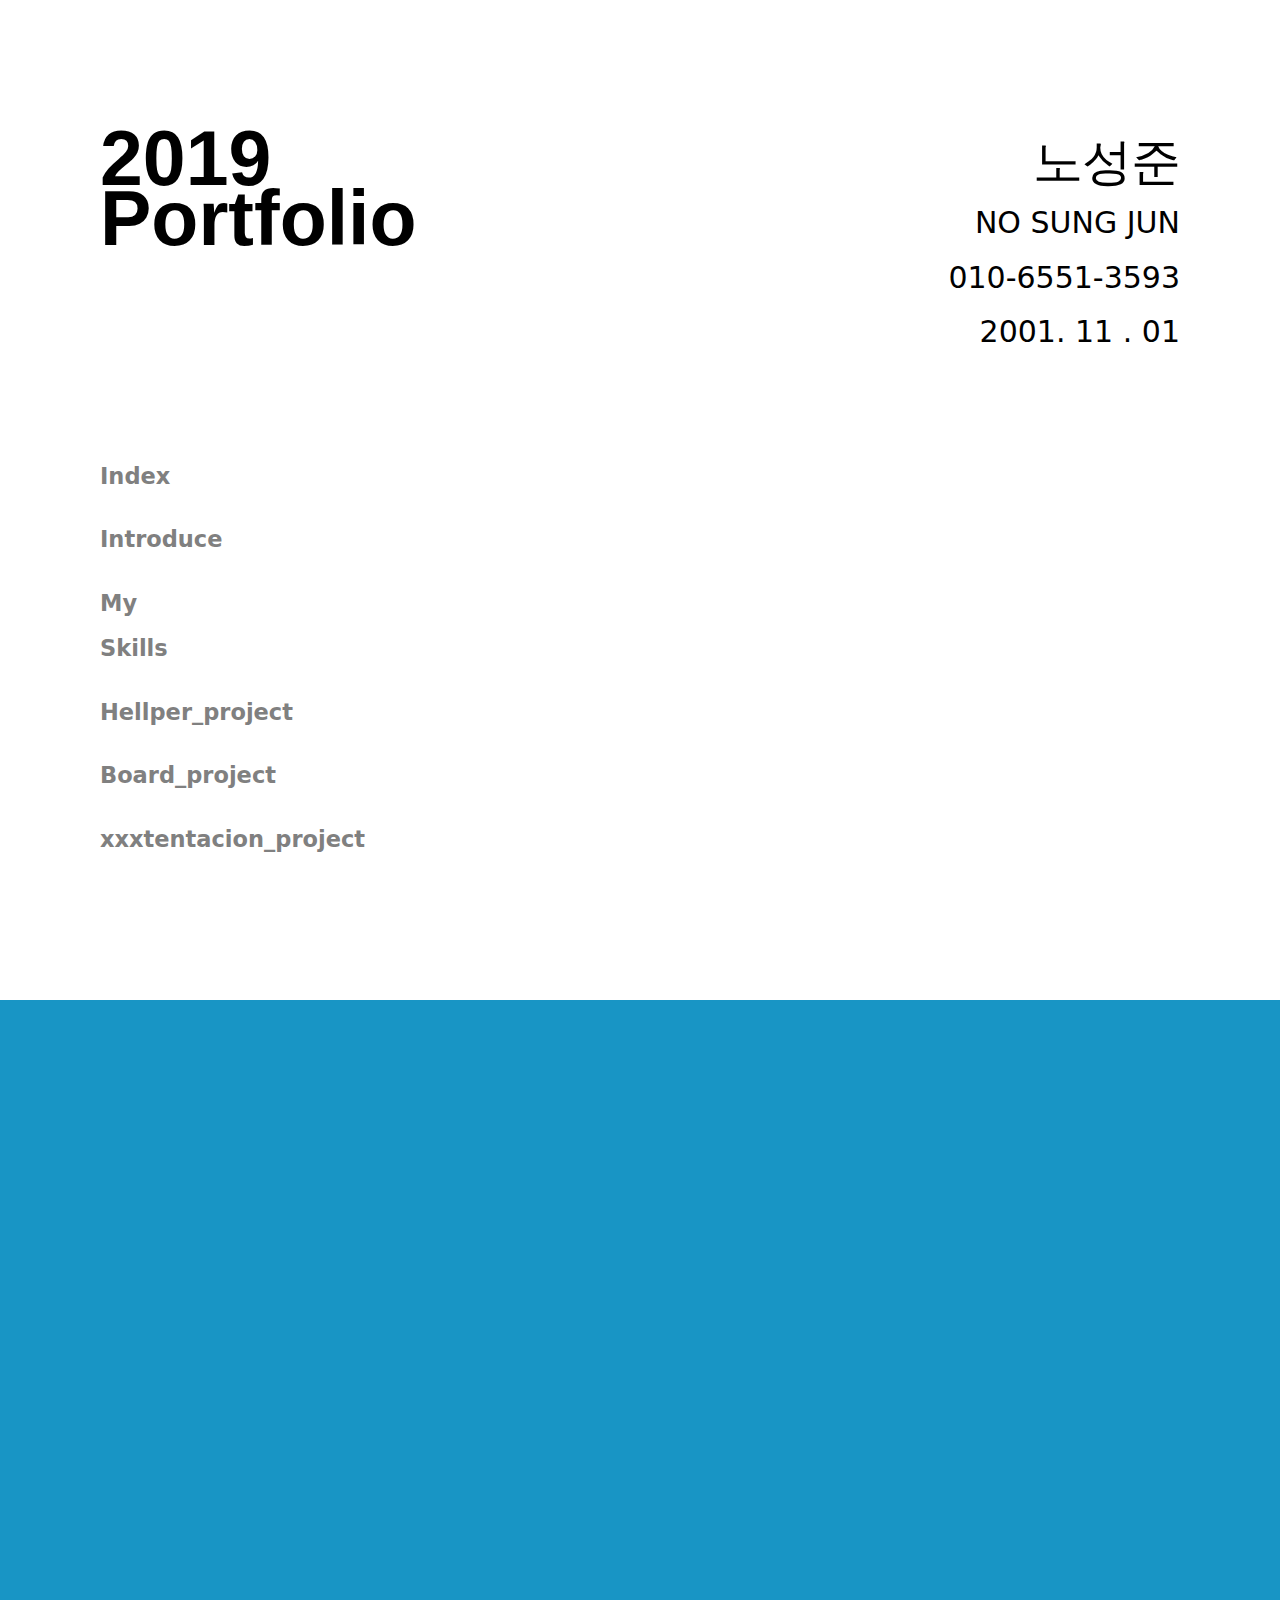
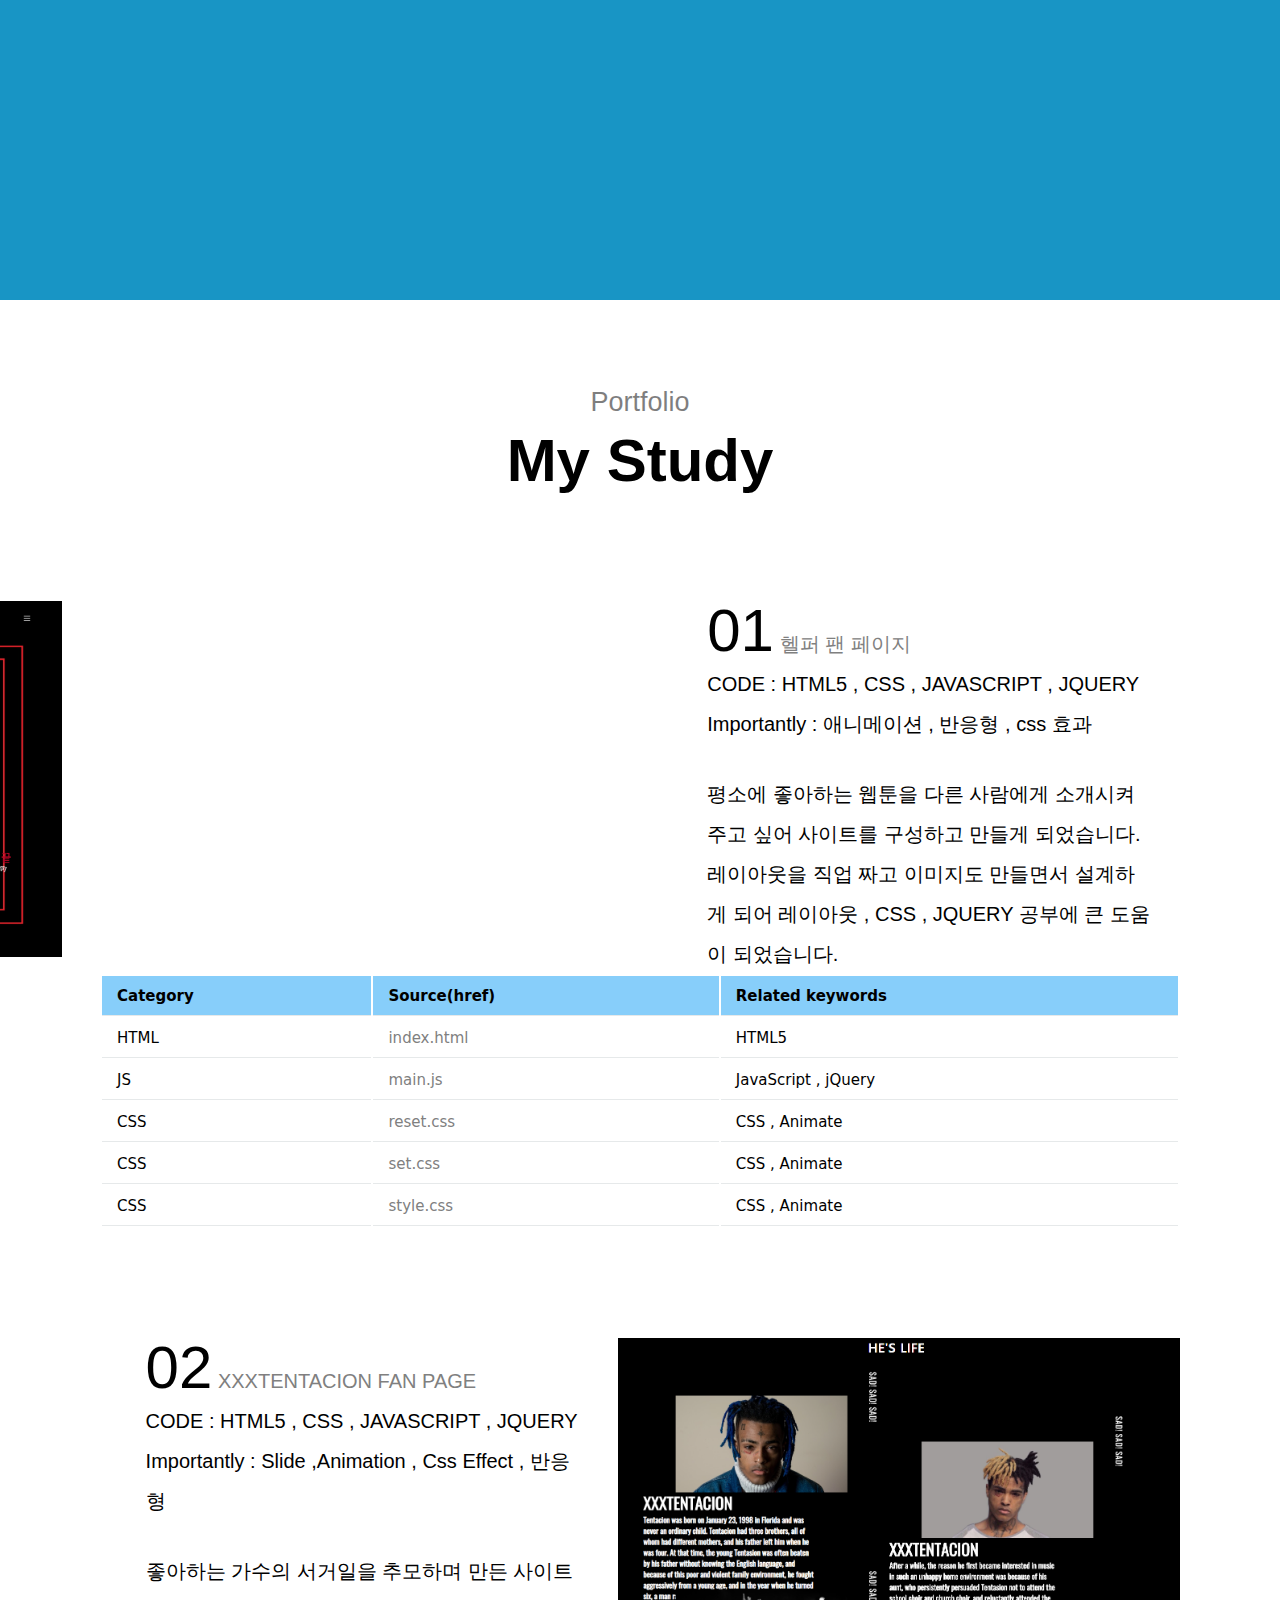
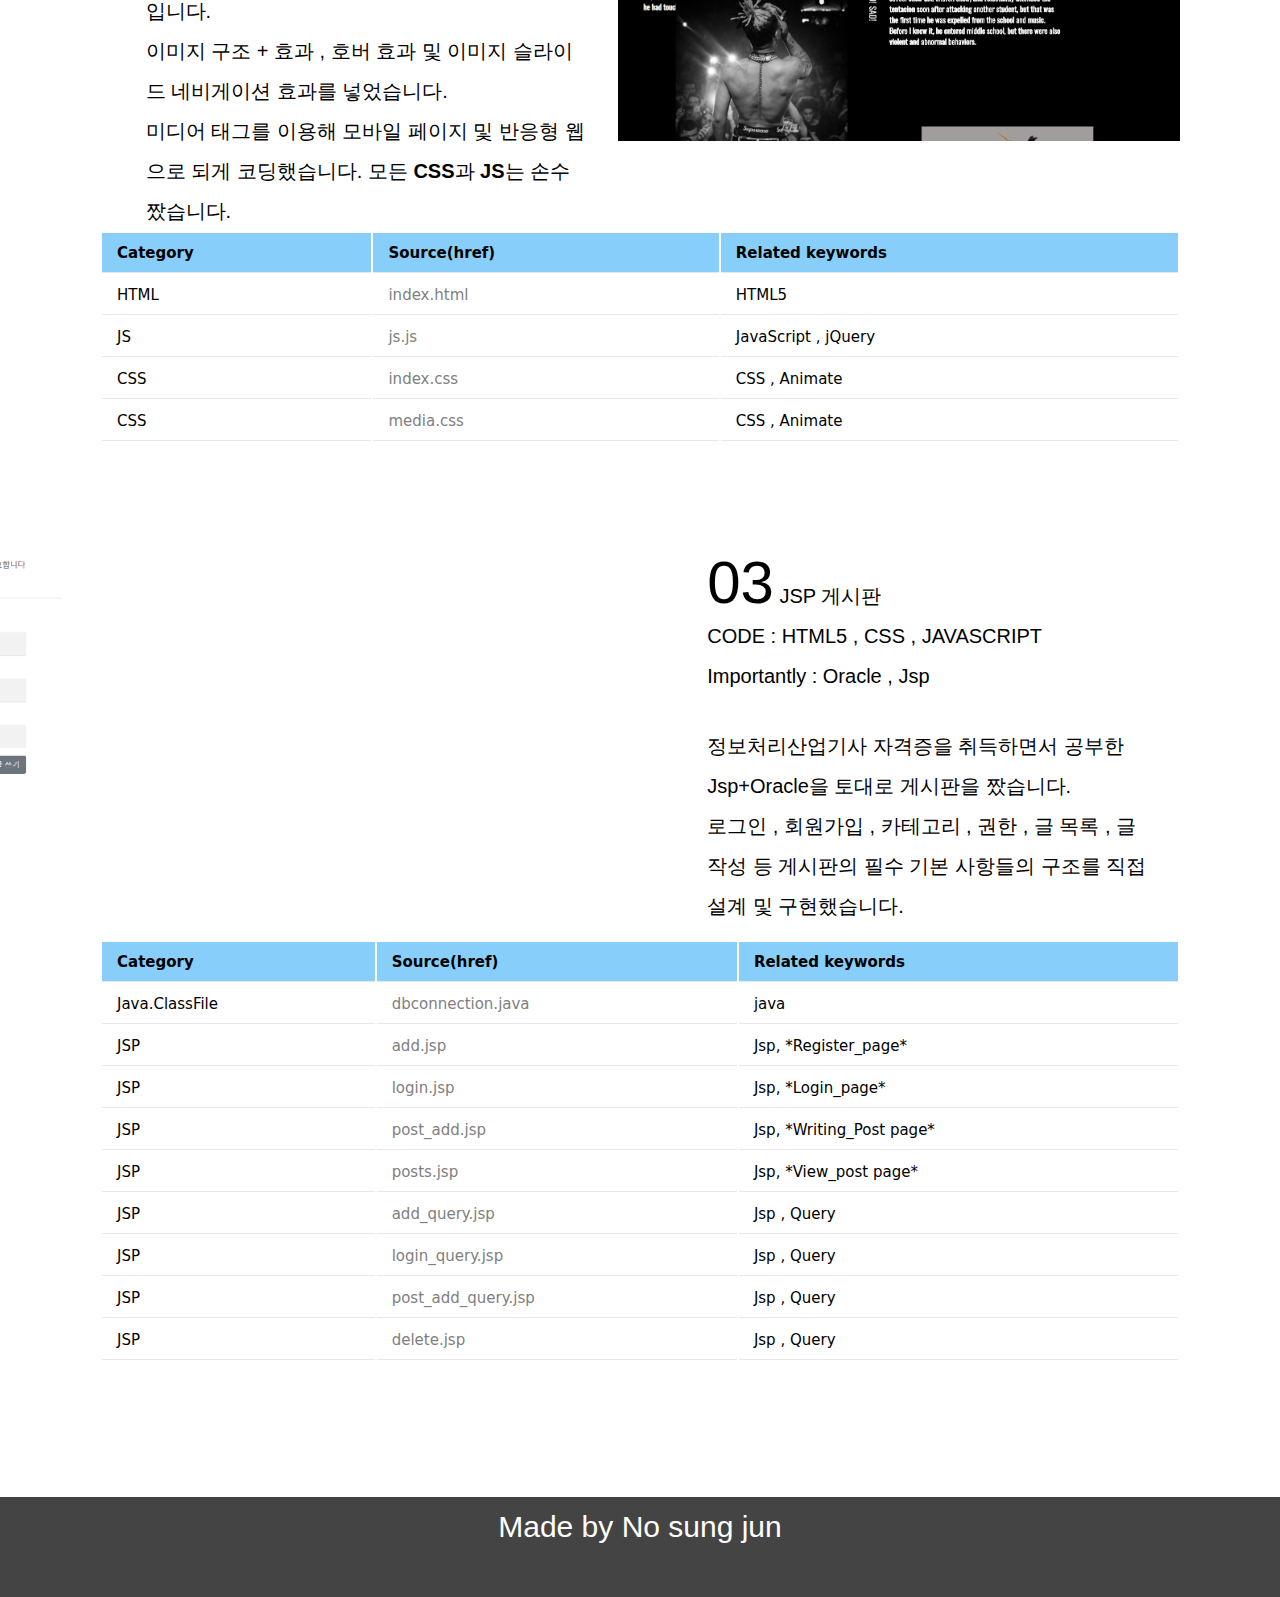
<file: html_p2/index.html>
<!DOCTYPE html>
<html lang="en">
<head>
    <meta charset="UTF-8">
    <title>Title</title>
    <link rel="stylesheet" href="css/index.css">
    <link rel="stylesheet" href="css/banner_img.css">
    <script src="https://ajax.googleapis.com/ajax/libs/jquery/3.4.1/jquery.min.js"></script>
    <script src="js/js.js"></script>

</head>
<body style="overflow-x:hidden">
<div class="main">
    <div class="banner">
    <div class="banner_inner">
        <div class="banner_left" >
            <a style="font-weight: 900;font-size: 77px;line-height: 62%;font-family: sans-serif;">2019 <br> Portfolio</a>
        </div>
        <div class="banner_right">
            <div class="banner_right_a">
            <a id="NSJ">노성준</a><br>
            <a>NO SUNG JUN</a><br>
            <a>010-6551-3593</a><br>
            <a>2001. 11 . 01</a>
            </div>
        </div>
    </div>
    <div class="banner_out">
        <div class="banner_out_left">
        <nav>
            <h2 class="hover_1"><a href="#">Index </a></h2>
            <h2 class="hover_2"><a href="#">Introduce </a></h2>
            <h2 class="hover_3"><a href="#">My Skills </a></h2>
            <h2 class="hover_4"><a href="#">Hellper_project</a></h2>
            <h2 class="hover_5"><a href="#">Board_project</a></h2>
            <h2 class="hover_6"><a href="#">xxxtentacion_project</a></h2>

        </nav>
        </div>
        <div class="banner_out_right">
            <div class="banner_img">
                    <div id="banner_img1" class="banner_img_set" style=" z-index:91">
                        <div style="position:relative;;"><img src="img/hellper.PNG" /></div>
                    </div>
                    <div id="banner_img2" class="banner_img_set">
                        <div style="position:relative">    <img src="img/jsp.PNG" /></div>
                    </div>
                    <div id="banner_img3" class="banner_img_set">
                        <div style="position:relative"><img src="img/xxx.PNG" /></div>
                    </div>
                <div class="intro_me">
                    <a class="intro">About</a>
                    <h1 class="about">Myself</h1>
                    <div style="border-bottom: 3px solid white;padding-top: 8px;"></div>
                    <div style="margin-top:10px;"><a>
                        지금까지 만든 웹사이트 , 공부물과 노력들로 웹사이트를 제작하면서 많은 지식들을 배웠습니다. </a></div>
                    <div style="margin-top:30px;"> <a>제 재능을 낭비하지 않고 거기에 열정을 더해 사용하고<br> 부족한 점을 채우며
                        항상 한 단계 더 성장하고 싶습니다.  </a></div> <div style="margin-top:30px;"><a>새로운 기술이 하루가 다르게 출시되고 개발되는<br>
                    이런 변화하는 디지털 시대에서 <br>열정과 노력을 바탕으로 능력을 한껏 발휘하는게 저의 꿈입니다. </a></div>
                </div>
                <div id="skills" >
                    <div class="skill_intro">
                        <a class="intro">About</a>
                        <h1 class="about">My Skills</h1>
                        <div style="border-bottom: 3px solid white;padding-top: 8px;"></div>
                        <a style="color: white; font-family: sans-serif; font-weight: 500; font-size: 18px;">Github Link :
                            <a style="text-decoration: none;color: white;"href="https://github.com/ehrm454">https://github.com/ehrm454</a><br>
                            <div class="skill_style">
                                <a style="font-size: 19px; line-height: 1;">HTML5 </a><br><a> ☑ 레이아웃 <br>☑ 화면 구현 <br> ☑ 반응형 <br>☑ 모바일 페이지  </a><br>
                            </div>
                            <div class="skill_style">
                                <a style="font-size: 19px; line-height: 1;">css</a><br><a> ☑ 반응형 <br> ☑ @media 활용 <br> ☑ 애니메이션</a>
                            </div>
                            <div class="skill_style"><a style="font-size: 19px; line-height: 1;">  JavaScript , JSP  </a> <br>
                                <a>  ☑ 채팅 <br> ☑ 데이터베이스를 활용한 게시판 <br> ☑ 웹 게임 <br> ☑ SNS  </a><br>
                            </div>
                            <div class="skill_style"><a style="font-size: 19px; line-height: 1;">PHP</a><br>
                                <a>☑ SNS</a>
                            </div>
                            <div class="skill_style"><a style="font-size: 19px; line-height: 1;"> Database </a><br><a> ☑ Oracle  ☑ Mysql <br> ☑ 데이터베이스 설계 ☑ 구조 이해</a><br></div>
                        </a></div>
                </div>
            </div>
        </div>
    </div>
    </div>
    <div class="introduction">
        <div id="me" class="set">
        </div>
    </div>
    <div id="ppt" class="set">
        <div class="ppt_first">
            <div class="ppt_header"><a style="display: block;opacity: .5;font-size: 27px;"> Portfolio </a><br>
                <a id="a_animate" style=" font-size: 60px; font-weight: 900;font-family: sans-serif;">My Study </a></div>
            <div class="ppt_content">
                <div class="ppt_contents">

                    <div class="ppt_img1"><img src="img/hellper.PNG"> </div>
                    <div class="ppt_contents_p">
                        <a style="font-size:60px; line-height: 1;">01</a> <a href="https://ehrm454.github.io/html_hellper">헬퍼 팬 페이지</a><br>
                        <a>CODE : HTML5 , CSS , JAVASCRIPT , JQUERY</a> <br>
                        <a>Importantly : 애니메이션 , 반응형 , css 효과 </a><br>
                        <div class="ppt_contents_p2"><a>평소에 좋아하는 웹툰을 다른 사람에게 소개시켜주고 싶어 사이트를 구성하고 만들게 되었습니다.
                            <br> 레이아웃을 직업 짜고 이미지도 만들면서 설계하게 되어 레이아웃 , CSS , JQUERY 공부에 큰 도움이 되었습니다.</a></div>
                    </div>
                </div>
                <div class="ppt_table">
                    <table>
                        <tr>
                            <th>Category</th>
                            <th>Source(href)</th>
                            <th>Related keywords</th>
                        </tr>
                        <tr>
                            <td>HTML</td>
                            <td><a href="https://github.com/ehrm454/ehrm454.github.io/blob/master/html_hellper/index.html">index.html</a></td>
                            <td>HTML5 </td>
                        </tr>
                        <tr>
                            <td>JS</td>
                            <td><a href="https://github.com/ehrm454/ehrm454.github.io/blob/master/html_hellper/js/main.js">main.js</a></td>
                            <td>JavaScript , jQuery</td>
                        </tr>
                        <tr>
                            <td>CSS</td>
                            <td><a href="https://github.com/ehrm454/ehrm454.github.io/blob/master/html_hellper/css/reset.css">reset.css</a></td>
                            <td>CSS , Animate</td>
                        </tr>
                        <tr>
                            <td>CSS</td>
                            <td><a href="https://github.com/ehrm454/ehrm454.github.io/blob/master/html_hellper/css/set.css">set.css</a></td>
                            <td>CSS , Animate</td>
                        </tr>
                        <tr>
                            <td>CSS</td>
                            <td><a href="https://github.com/ehrm454/ehrm454.github.io/blob/master/html_hellper/css/style.css">style.css</a></td>
                            <td>CSS , Animate</td>
                        </tr>
                    </table>
                </div>
            </div>
        </div>
        <div class="ppt_first">
            <div class="ppt_content">
                <div class="ppt_contents">

                    <div class="ppt_img2"><img src="img/xxx.PNG" style=" float: right;"> </div>
                    <div class="ppt_contents_p">
                        <a style="font-size:60px; line-height: 1;">02</a> <a href="https://ehrm454.github.io/ripx/">XXXTENTACION FAN PAGE</a><br>
                        <a>CODE : HTML5 , CSS , JAVASCRIPT , JQUERY</a> <br>
                        <a>Importantly : Slide ,Animation , Css Effect , 반응형  </a><br>
                        <div class="ppt_contents_p2"><a>좋아하는 가수의 서거일을 추모하며 만든 사이트입니다.
                            <br>이미지 구조 + 효과 , 호버 효과 및 이미지 슬라이드 네비게이션 효과를 넣었습니다. <br> 미디어 태그를 이용해 모바일 페이지 및 반응형 웹으로 되게 코딩했습니다.
                            모든 <strong>CSS</strong>과 <strong>JS</strong>는 손수 짰습니다.</a></div>
                    </div>
                </div>
                <div class="ppt_table">
                    <table>
                        <tr>
                            <th>Category</th>
                            <th>Source(href)</th>
                            <th>Related keywords</th>
                        </tr>
                        <tr>
                            <td>HTML</td>
                            <td><a href="https://github.com/ehrm454/ehrm454.github.io/blob/master/ripx/index.html">index.html</a></td>
                            <td>HTML5 </td>
                        </tr>
                        <tr>
                            <td>JS</td>
                            <td><a href="https://github.com/ehrm454/ehrm454.github.io/blob/master/ripx/js/js.js">js.js</a></td>
                            <td>JavaScript , jQuery</td>
                        </tr>
                        <tr>
                            <td>CSS</td>
                            <td><a href="https://github.com/ehrm454/ehrm454.github.io/blob/master/ripx/css/index.css">index.css</a></td>
                            <td>CSS , Animate</td>
                        </tr>
                        <tr>
                            <td>CSS</td>
                            <td><a href="https://github.com/ehrm454/ehrm454.github.io/blob/master/ripx/css/media.css">media.css</a></td>
                            <td>CSS , Animate</td>
                        </tr>
                    </table>
                </div>
            </div>
        </div>
        <div class="ppt_first">
            <div class="ppt_content">
                <div class="ppt_contents">

                    <div class="ppt_img3"><img src="img/jsp.PNG"> </div>
                    <div class="ppt_contents_p">
                        <a style="font-size:60px; line-height: 1;">03</a> JSP 게시판<br>
                        <a>CODE : HTML5 , CSS , JAVASCRIPT </a> <br>
                        <a>Importantly : Oracle , Jsp  </a><br>
                        <div class="ppt_contents_p2"><a> 정보처리산업기사 자격증을 취득하면서 공부한 Jsp+Oracle을 토대로 게시판을 짰습니다.
                            <br> 로그인 , 회원가입 , 카테고리 , 권한 , 글 목록 , 글 작성 등 게시판의 필수 기본 사항들의 구조를 직접 설계 및 구현했습니다. </a></div>
                    </div>
                </div>
                <div class="ppt_table">
                    <table>
                        <tr>
                            <th>Category</th>
                            <th>Source(href)</th>
                            <th>Related keywords</th>
                        </tr>
                        <tr>
                            <td>Java.ClassFile</td>
                            <td><a href="https://github.com/ehrm454/board/blob/master/board/src/DBPKG/dbconnection.java">dbconnection.java</a></td>
                            <td>java</td>
                        </tr>
                        <tr>
                            <td>JSP</td>
                            <td><a href="https://github.com/ehrm454/board/blob/master/board/WebContent/add.jsp">add.jsp</a></td>
                            <td>Jsp, *Register_page*</td>
                        </tr>
                        <tr>
                            <td>JSP</td>
                            <td><a href="https://github.com/ehrm454/board/blob/master/board/WebContent/login.jsp">login.jsp</a></td>
                            <td>Jsp, *Login_page*</td>
                        </tr>
                        <tr>
                            <td>JSP</td>
                            <td><a href="https://github.com/ehrm454/board/blob/master/board/WebContent/post_add.jsp">post_add.jsp</a></td>
                            <td>Jsp, *Writing_Post page*</td>
                        </tr>
                        <tr>
                            <td>JSP</td>
                            <td><a href="https://github.com/ehrm454/board/blob/master/board/WebContent/posts.jsp">posts.jsp</a></td>
                            <td>Jsp, *View_post page*</td>
                        </tr>
                        <tr>
                            <td>JSP</td>
                            <td><a href="https://github.com/ehrm454/board/blob/master/board/WebContent/add_query.jsp">add_query.jsp</a></td>
                            <td>Jsp , Query</td>
                        </tr>
                        <tr>
                            <td>JSP</td>
                            <td><a href="https://github.com/ehrm454/board/blob/master/board/WebContent/login_query.jsp">login_query.jsp</a></td>
                            <td>Jsp , Query</td>
                        </tr>
                        <tr>
                            <td>JSP</td>
                            <td><a href="https://github.com/ehrm454/board/blob/master/board/WebContent/post_add_query.jsp">post_add_query.jsp</a></td>
                            <td>Jsp , Query</td>
                        </tr>
                        <tr>
                            <td>JSP</td>
                            <td><a href="https://github.com/ehrm454/board/blob/master/board/WebContent/delete.jsp">delete.jsp</a></td>
                            <td>Jsp , Query</td>
                        </tr>

                    </table>
                </div>
            </div>
        </div>
    </div>
</div>
<footer>
    <div class="footer_one">Made by No sung jun</div>
</footer>
</body>
</html>
</file>
<file: html_p2/test.html>
<!DOCTYPE html>
<html lang="en">
<head>
    <meta http-equiv="Content-Type" content="text/html; charset=UTF-8" />
    <title>Anonymous X - #2</title>
    <style>
        html, body {
            margin: 0;
            padding: 0;
        }
        div {
            text-align: center;
        }
        #wrapper {
            width: 100%;
            overflow: hidden;
            margin: 0 auto;
        }
        #wrapper #logo {
            background-color: #cccccc;
            height: 150px;
        }
        #wrapper #navi {
            background-color: #00ffff;
            height: 50px;
            width: 100%;
        }
        #wrapper #contents {
            background-color: #666666;
            height: 3000px;
        }
    </style>
    <script src="https://ajax.googleapis.com/ajax/libs/jquery/3.4.1/jquery.min.js"></script>
    <script type="text/javascript">
        $(function(){
            var menupos = $("#navi").offset().top;
            $(window).scroll(function(){
                if($(window).scrollTop() >= menupos) {
                    $("#navi").css("position","fixed");
                    $("#navi").css("top","0");
                } else {
                    $("#navi").css("position","relative");
                    $("#navi").css("top","");
                }
            });
        });
    </script>
</head>
<body>
<div id="wrapper">

    <div id="navi">메뉴</div>
    <div id="contents"> 컨텐츠 </div>
</div>
</body>
</html>
</file>
<file: html_p2/css/index.css>
*{list-style:none; text-decoration: none;}
a:link { color: gray; }
a:visited { color: gray; }
body{
    color: black;
    line-height: 2;
    font-family: "Roboto",system-ui,-apple-system,BlinkMacSystemFont,"Malgun Gothic",Segoe UI,Roboto,Oxygen,Ubuntu,Cantarell,Fira Sans,Droid Sans,Helvetica Neue,sans-serif;
    font-weight: 400;
    -webkit-text-size-adjust: none;
    -moz-text-size-adjust: none;
    -ms-text-size-adjust: none;
    -o-text-size-adjust: none;
    text-size-adjust: none;
}
html, body {
    font-size: 15px;
}
body {
    position: relative;
}
html, body {
    width: 100%;
    height: 100%;
}
html, body, body, form {
    margin: 0;
    padding: 0;
}
body {
    display: block;
}
header{position: fixed !important;
    width: 100%;
    min-height: 55px;
    z-index: 997;
    padding-top: 17px;
    top: 0;}

.set{    min-height: 100vh;
    padding: 15vh 100px;
    position: relative;
    box-sizing: border-box;
    transition:all 500ms linear;
z-index:1;
}

.banner{background-color:white;
    min-height: 100vh;
    padding: 15vh 100px;
    position: relative;
    box-sizing: border-box;
    min-height:1000px;
    max-height: 100vh;
   }
.banner_inner{    width: 100%;
    height: 300px;}
.banner_out{width:100%; height:530px;}
.banner_left{width:50%; float:left; transition:all 500ms linear;}
.banner_right{      padding-left: 30px;  float:right; text-align: right; line-height: 181%; font-size:30px; width:45%; transition:all 500ms linear;}
.banner_right #NSJ{font-size:50px; letter-spacing: -1px;}
.introduction{
    display: table;
    min-height: 100vh;
    width: 100%;
    padding: 0;
    border-spacing: 0;
    table-layout: fixed;
    background-color:gray;
    position: relative;
}
#me{background-color:#1895c5; width:50%;text-align:right;     display: table-cell; position:relative;}
.me_intro{position:relative; z-index:55;}
.me_intro div a {color: white; font-family: sans-serif; font-weight: 500; font-size: 18px; }
.intro{   display: block;font-size: 24px;opacity: .5;speak: none;     margin-top: -40px; color:white;}
.about{font-size: 58px;line-height: 0; color:white;     font-weight: 500;}
#skill{background: #1ca8dd; text-align: left; width:50%;     display: table-cell; position:relative;}
.skill_intro{position:relative;}
.skill_style{margin-top:30px; color:white;  font-family: sans-serif;font-weight: 500;}
#ppt{    min-height: 100vh;
    padding: 15vh 100px;
    position: relative;
    box-sizing: border-box;
    background-color:white;
}
.ppt_header{   line-height: 1;font-family: sans-serif;    text-align: center;     margin-top: -46px;}
.ppt_content{margin-top:110px;}
.ppt_img1, .ppt_img2,.ppt_img3{    position: relative;}
.ppt_img1 img ,.ppt_img2 img ,.ppt_img3 img{width:52%; float:left;}
.ppt_contents_p{ width:41%; float:right; margin-right:30px;      font-size: 20px; font-family: sans-serif; line-hieght: 1;}
.ppt_contents_p2{  margin-top: 30px;}
table{    width: 100%;}
table th{background:lightskyblue;}
table thead th {
    background-color: rgba(77,128,153,0.05);
    border-top-width: 1px;
    color: #94979c;
    padding: 1.2em 1em;
}
table th, table td {
    border-bottom: 1px solid #e6e9ea;
    padding: .3em 1em;
    text-align: left;
}

footer{width:100%; height:100px;background-color: #444444;}
.footer_one{font-size:30px; text-align:center; color:white; font-family: sans-serif;}
</file>
<file: html_p2/css/banner_img.css>
nav{}
nav ul{margin:0; }
nav li{width:80px;}
nav ul li{font-size:30px;}
nav h2{width:104px; color:gray;  transition: 0.4s ease;}
nav h2 a:hover{color:black;  transition: 0.4s ease;}
.banner_out_left{float:left; width:50%;     position: relative;
    z-index: 99;}
.banner_out_right{ float:right; width:50%;}
.banner_img{}
.banner_img_set{position:relative; z-index:55;  transition:all 500ms linear;}
.banner img{width:400px; height:500px; }
/*
#banner_img2{    bottom: 500px;}
#banner_img3{    bottom: 1000px;}
*/
</file>
